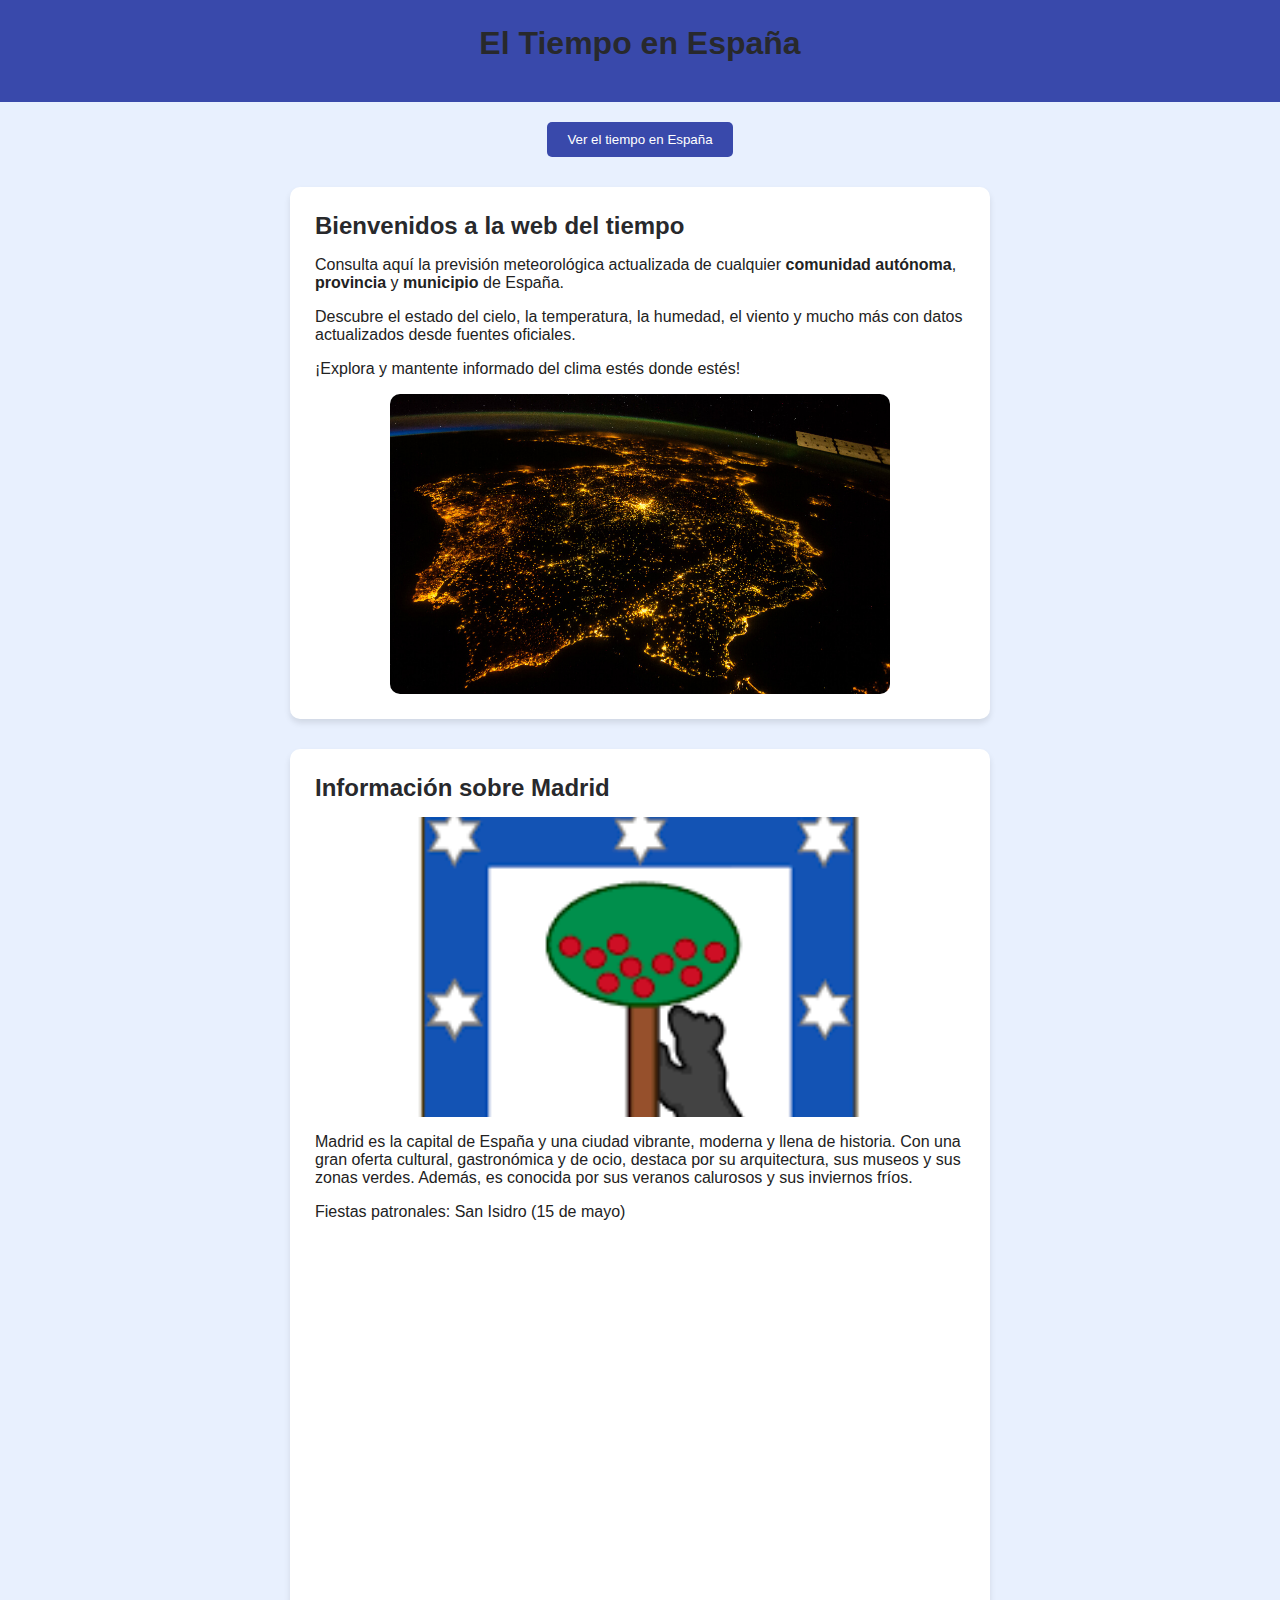
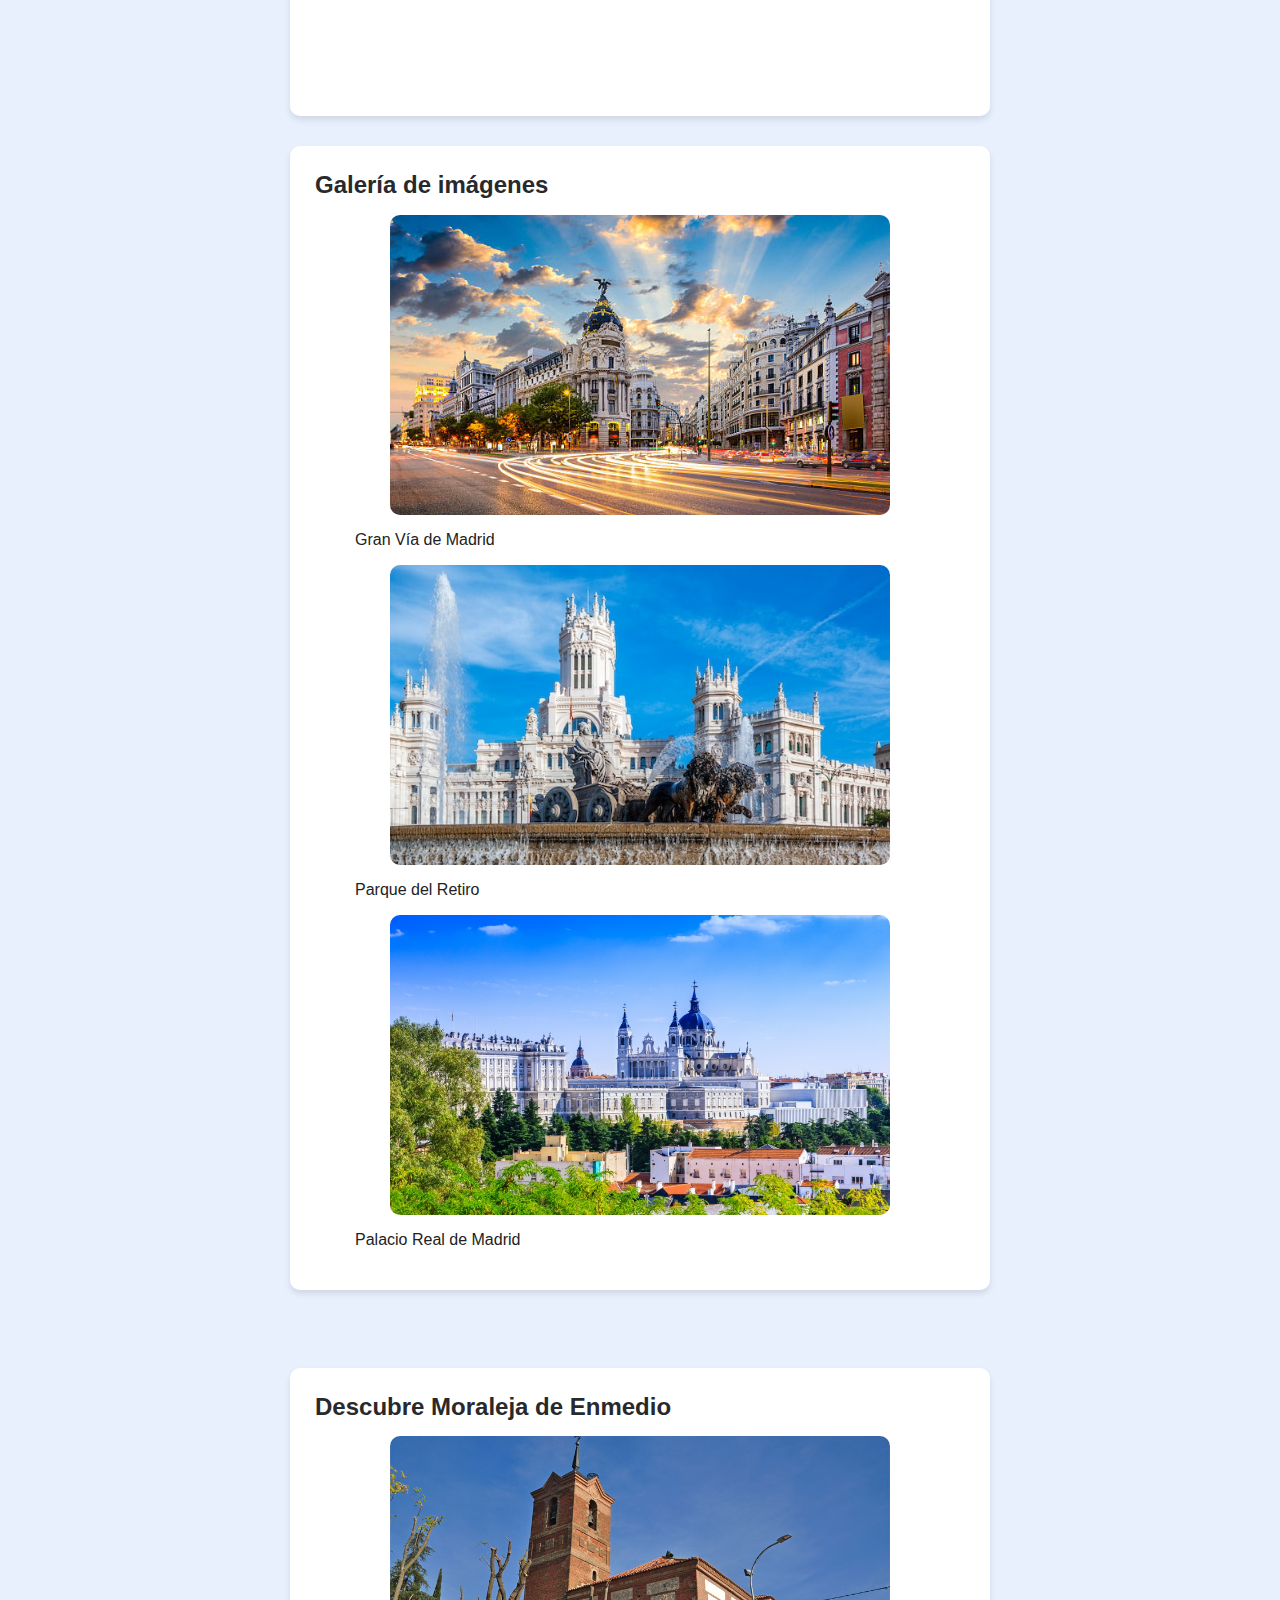
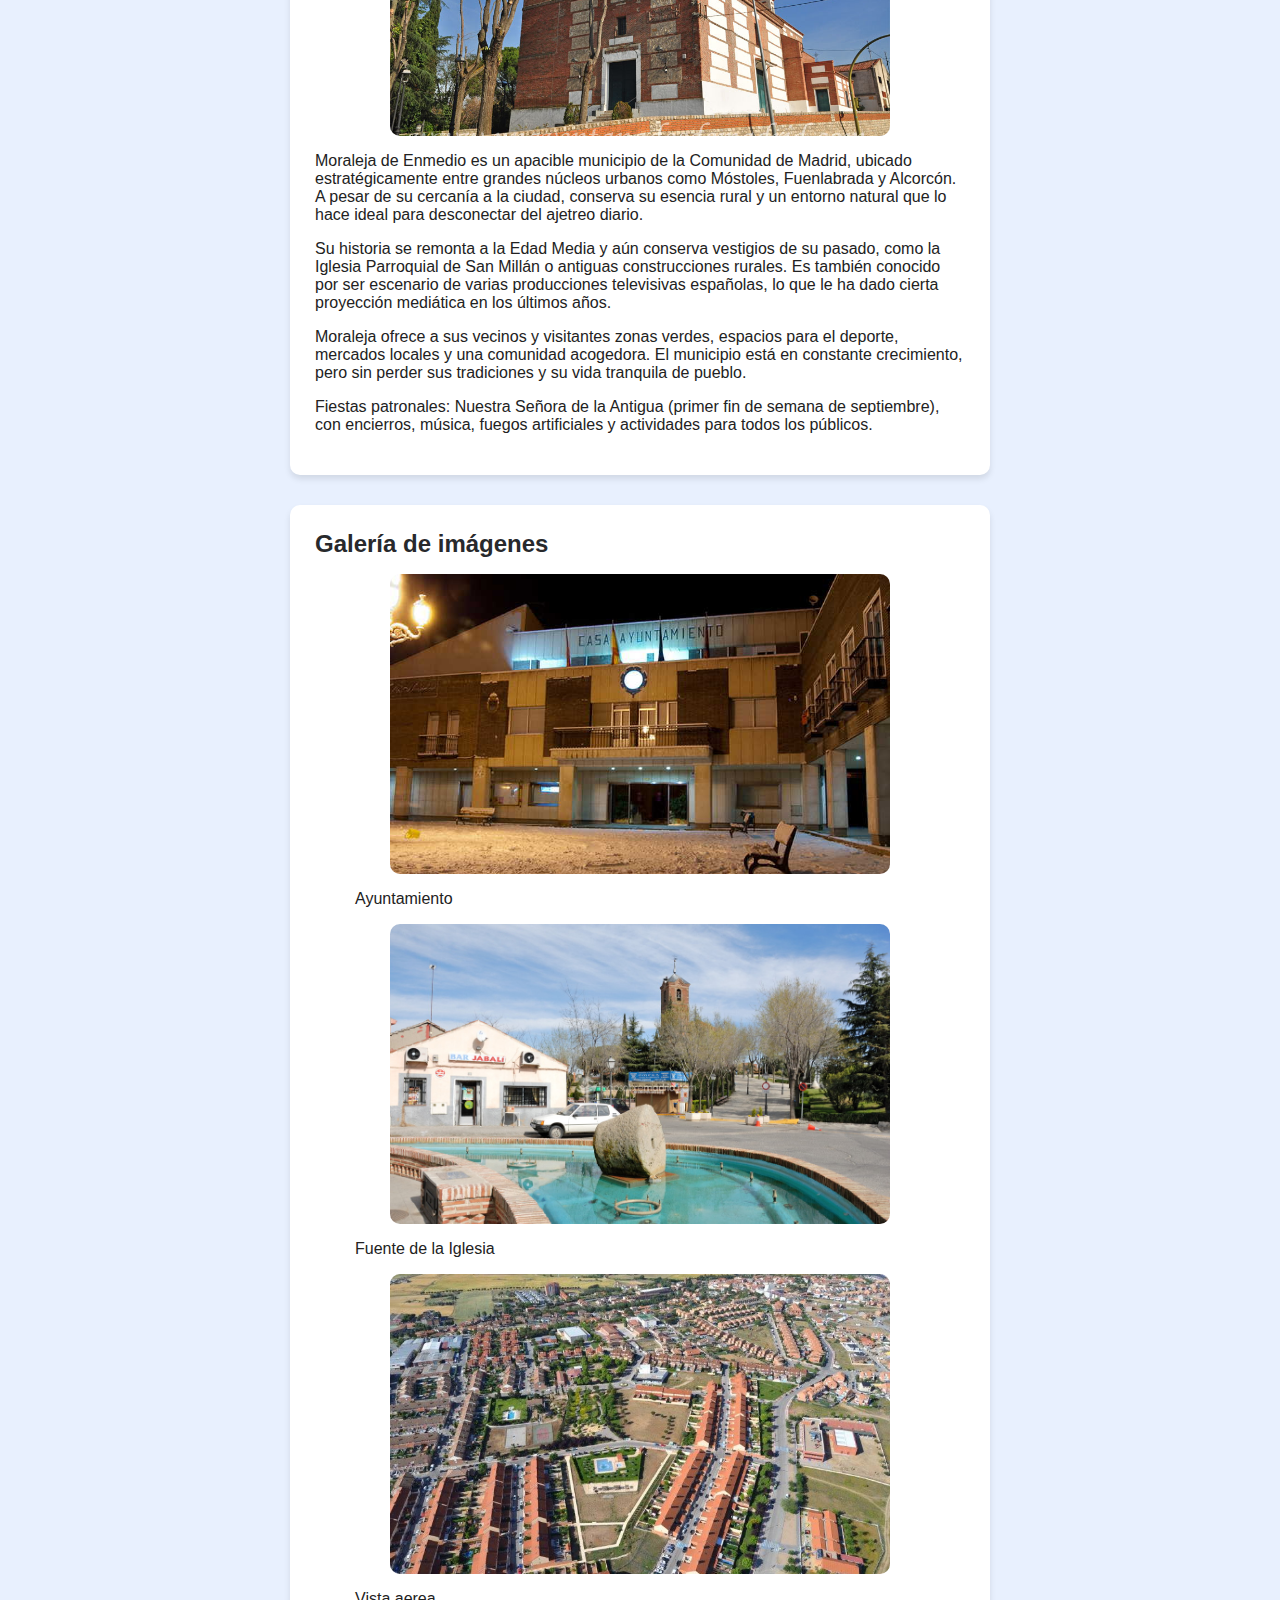
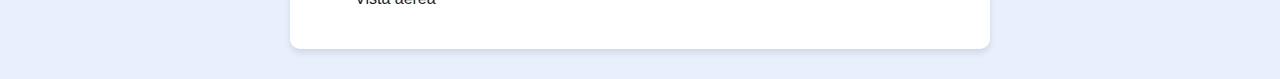
<file: Hito_LM_3T_MarioSanz/index.html>
<!DOCTYPE html>
<html lang="es">
<head>
    <meta charset="UTF-8">
    <meta name="viewport" content="width=device-width, initial-scale=1.0">
    <title>Tiempo en Madrid</title>
    <link rel="stylesheet" href="style.css">
</head>
<body>
    <header>
        <h1>El Tiempo en España</h1>
    </header>

    <button>
        <a href="tiempo.html">Ver el tiempo en España</a>
    </button>

    <section id="presentacion">
        <h2>Bienvenidos a la web del tiempo</h2>
        <p>Consulta aquí la previsión meteorológica actualizada de cualquier <strong>comunidad autónoma</strong>, <strong>provincia</strong> y <strong>municipio</strong> de España.</p>
        <p>Descubre el estado del cielo, la temperatura, la humedad, el viento y mucho más con datos actualizados desde fuentes oficiales.</p>
        <p>¡Explora y mantente informado del clima estés donde estés!</p>
        <img src="img/MapaEspaña.jpg" alt="Mapa de España" width="1500" height="500">
    </section>

    <section id="informacion-madrid">
        <h2>Información sobre Madrid</h2>
        <img src="img/escudo-madrid.png" alt="Escudo de Madrid">
        <p>Madrid es la capital de España y una ciudad vibrante, moderna y llena de historia. Con una gran oferta cultural, gastronómica y de ocio, destaca por su arquitectura, sus museos y sus zonas verdes. Además, es conocida por sus veranos calurosos y sus inviernos fríos.</p>
        <p>Fiestas patronales: San Isidro (15 de mayo)</p>
        <iframe src="https://www.google.com/maps/embed?pb=!1m18!1m12!1m3!1d388698.4973768272!2d-4.00918065745566!3d40.43748615598066!2m3!1f0!2f0!3f0!3m2!1i1024!2i768!4f13.1!3m3!1m2!1s0xd422997800a3c81%3A0xc436dec1618c2269!2sMadrid!5e0!3m2!1ses!2ses!4v1743691466091!5m2!1ses!2ses" width="600" height="450" style="border:0;" allowfullscreen="" loading="lazy" referrerpolicy="no-referrer-when-downgrade"></iframe>
    </section>

    <section id="cuerpo">
        <h2>Galería de imágenes</h2>
        <div class="galeria">
            <figure>
                <img src="img/madrid1.jpg" alt="Madrid 1">
                <p>Gran Vía de Madrid</p>
            </figure>
            <figure>
                <img src="img/madrid2.jpg" alt="Madrid 2">
                <p>Parque del Retiro</p>
            </figure>
            <figure>
                <img src="img/madrid3.jpeg" alt="Madrid 3">
                <p>Palacio Real de Madrid</p>
            </figure>
        </div>
    </section>

    <br>

    <section id="informacion-pueblo">
        <h2>Descubre Moraleja de Enmedio</h2>
        <img src="img/moraleja.jpg" alt="Vista de Moraleja de Enmedio" width="400">
        <p>Moraleja de Enmedio es un apacible municipio de la Comunidad de Madrid, ubicado estratégicamente entre grandes núcleos urbanos como Móstoles, Fuenlabrada y Alcorcón. A pesar de su cercanía a la ciudad, conserva su esencia rural y un entorno natural que lo hace ideal para desconectar del ajetreo diario.</p>
        <p>Su historia se remonta a la Edad Media y aún conserva vestigios de su pasado, como la Iglesia Parroquial de San Millán o antiguas construcciones rurales. Es también conocido por ser escenario de varias producciones televisivas españolas, lo que le ha dado cierta proyección mediática en los últimos años.</p>
        <p>Moraleja ofrece a sus vecinos y visitantes zonas verdes, espacios para el deporte, mercados locales y una comunidad acogedora. El municipio está en constante crecimiento, pero sin perder sus tradiciones y su vida tranquila de pueblo.</p>
        <p>Fiestas patronales: Nuestra Señora de la Antigua (primer fin de semana de septiembre), con encierros, música, fuegos artificiales y actividades para todos los públicos.</p>
    </section>
    

    <section id="cuerpo">
        <h2>Galería de imágenes</h2>
        <div class="galeria">
            <figure>
                <img src="img/moraleja1.jpg" alt="Madrid 1">
                <p>Ayuntamiento</p>
            </figure>
            <figure>
                <img src="img/moraleja2.jpg" alt="Madrid 2">
                <p>Fuente de la Iglesia</p>
            </figure>
            <figure>
                <img src="img/moraleja3.jpg" alt="Madrid 3">
                <p>Vista aerea</p>
            </figure>
        </div>
    </section>
</body>
</html>
</file>
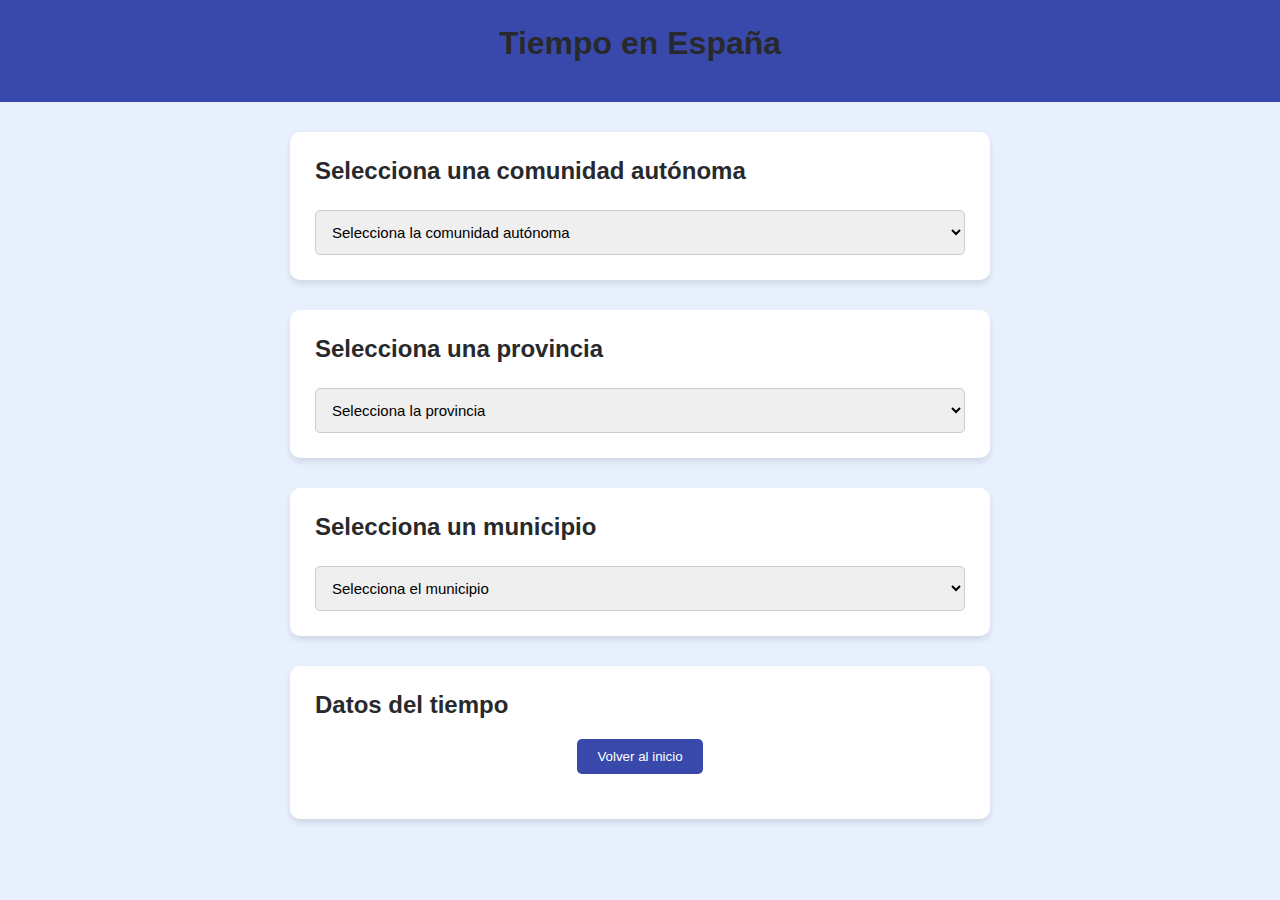
<file: Hito_LM_3T_MarioSanz/tiempo.html>
<!DOCTYPE html>
<html lang="es">
<head>
    <meta charset="UTF-8">
    <meta name="viewport" content="width=device-width, initial-scale=1.0">
    <title>Tiempo en España</title>
    <link rel="stylesheet" href="style.css">
</head>
<body>
    <header>
        <h1>Tiempo en España</h1>
    </header>

    <section>
        <h2>Selecciona una comunidad autónoma</h2>
        <select id="comunidades">
            <option value="">Selecciona la comunidad autónoma</option>
        </select>
    </section>

    <section>
        <h2>Selecciona una provincia</h2>
        <select id="provincias">
            <option value="">Selecciona la provincia</option>
        </select>
    </section>

    <section>
        <h2>Selecciona un municipio</h2>
        <select id="municipios">
            <option value="">Selecciona el municipio</option>
        </select>
    </section>

    <section id="datos">
        <h2>Datos del tiempo</h2>
        <p id="temperatura"></p>
        <p id="humedad"></p>
        <p id="viento"></p>
        <p id="estadoCielo"></p>
        <p id="tempMax"></p>
        <div>
            <button>
                <a href="index.html">Volver al inicio</a>
            </button>
        </div>
    </section>    
    
    <script src="script.js"></script>
</body>
</html>
</file>
<file: Hito_LM_3T_MarioSanz/style.css>
body {
    font-family: 'Segoe UI', Tahoma, Geneva, Verdana, sans-serif;
    background-color: #e8f0fe;
    margin: 0;
    padding: 0;
    color: #222;
}

header {
    background-color: #3949ab;
    color: #fff;
    padding: 25px;
    text-align: center;
}

h1, h2 {
    margin: 0 0 15px;
    color: #28292c;
}

section {
    background-color: #fff;
    margin: 30px auto;
    padding: 25px;
    max-width: 650px;
    border-radius: 10px;
    box-shadow: 0 4px 6px rgba(0,0,0,0.1);
}

select {
    width: 100%;
    padding: 12px;
    font-size: 15px;
    margin-top: 10px;
    border: 1px solid #ccc;
    border-radius: 5px;
}

#datos p {
    margin: 10px 0;
    font-size: 16px;
}

button {
    display: block;
    margin: 20px auto;
    background-color: #3949ab;
    color: white;
    padding: 10px 20px;
    border: none;
    border-radius: 5px;
    cursor: pointer;
    font-weight: bold;
    text-align: center;
}

button a {
    color: white;
    text-decoration: none;
}

button:hover {
    background-color: #3f51b5;
}

button a {
    color: white;
    text-decoration: none;
    font-weight: 500;
}

img {
    width: 100%;
    max-width: 500px;
    height: 300px;
    object-fit: cover;
    border-radius: 10px;
    display: block;
    margin: 0 auto;
}
</file>
